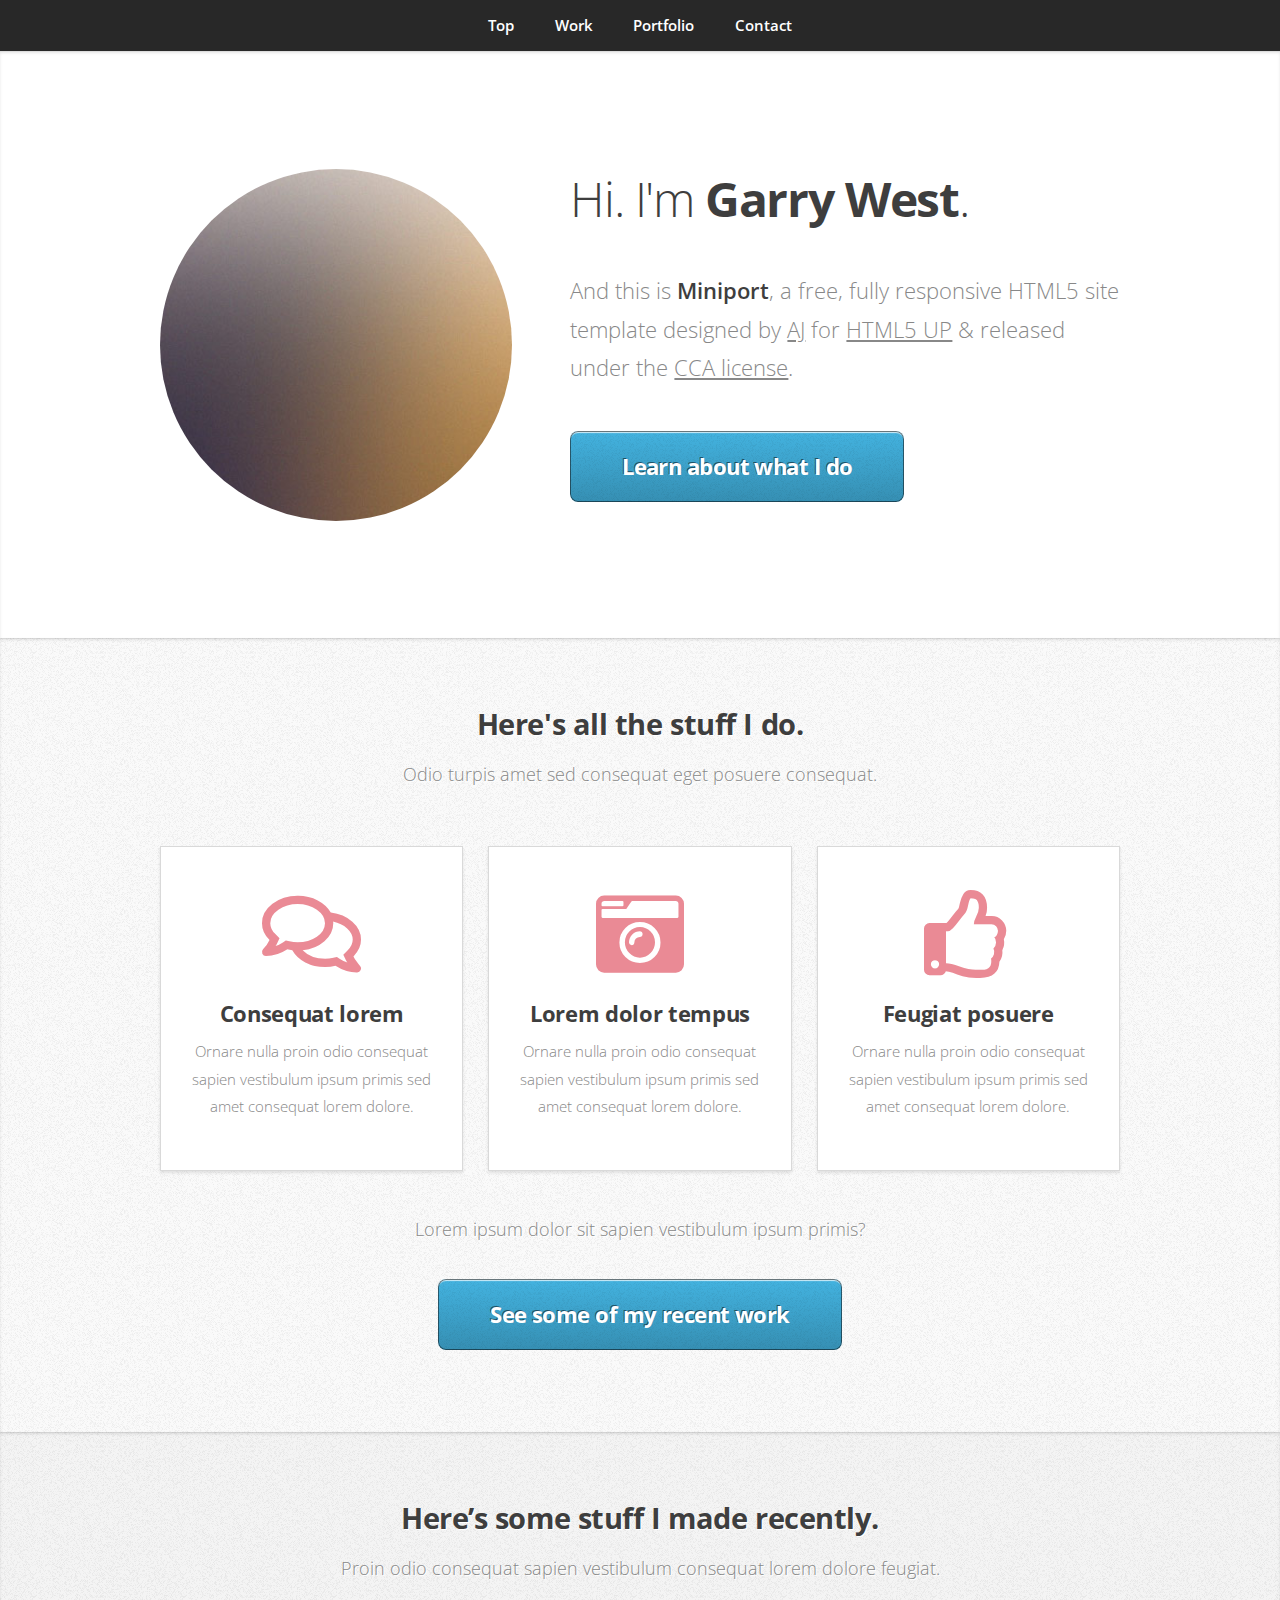
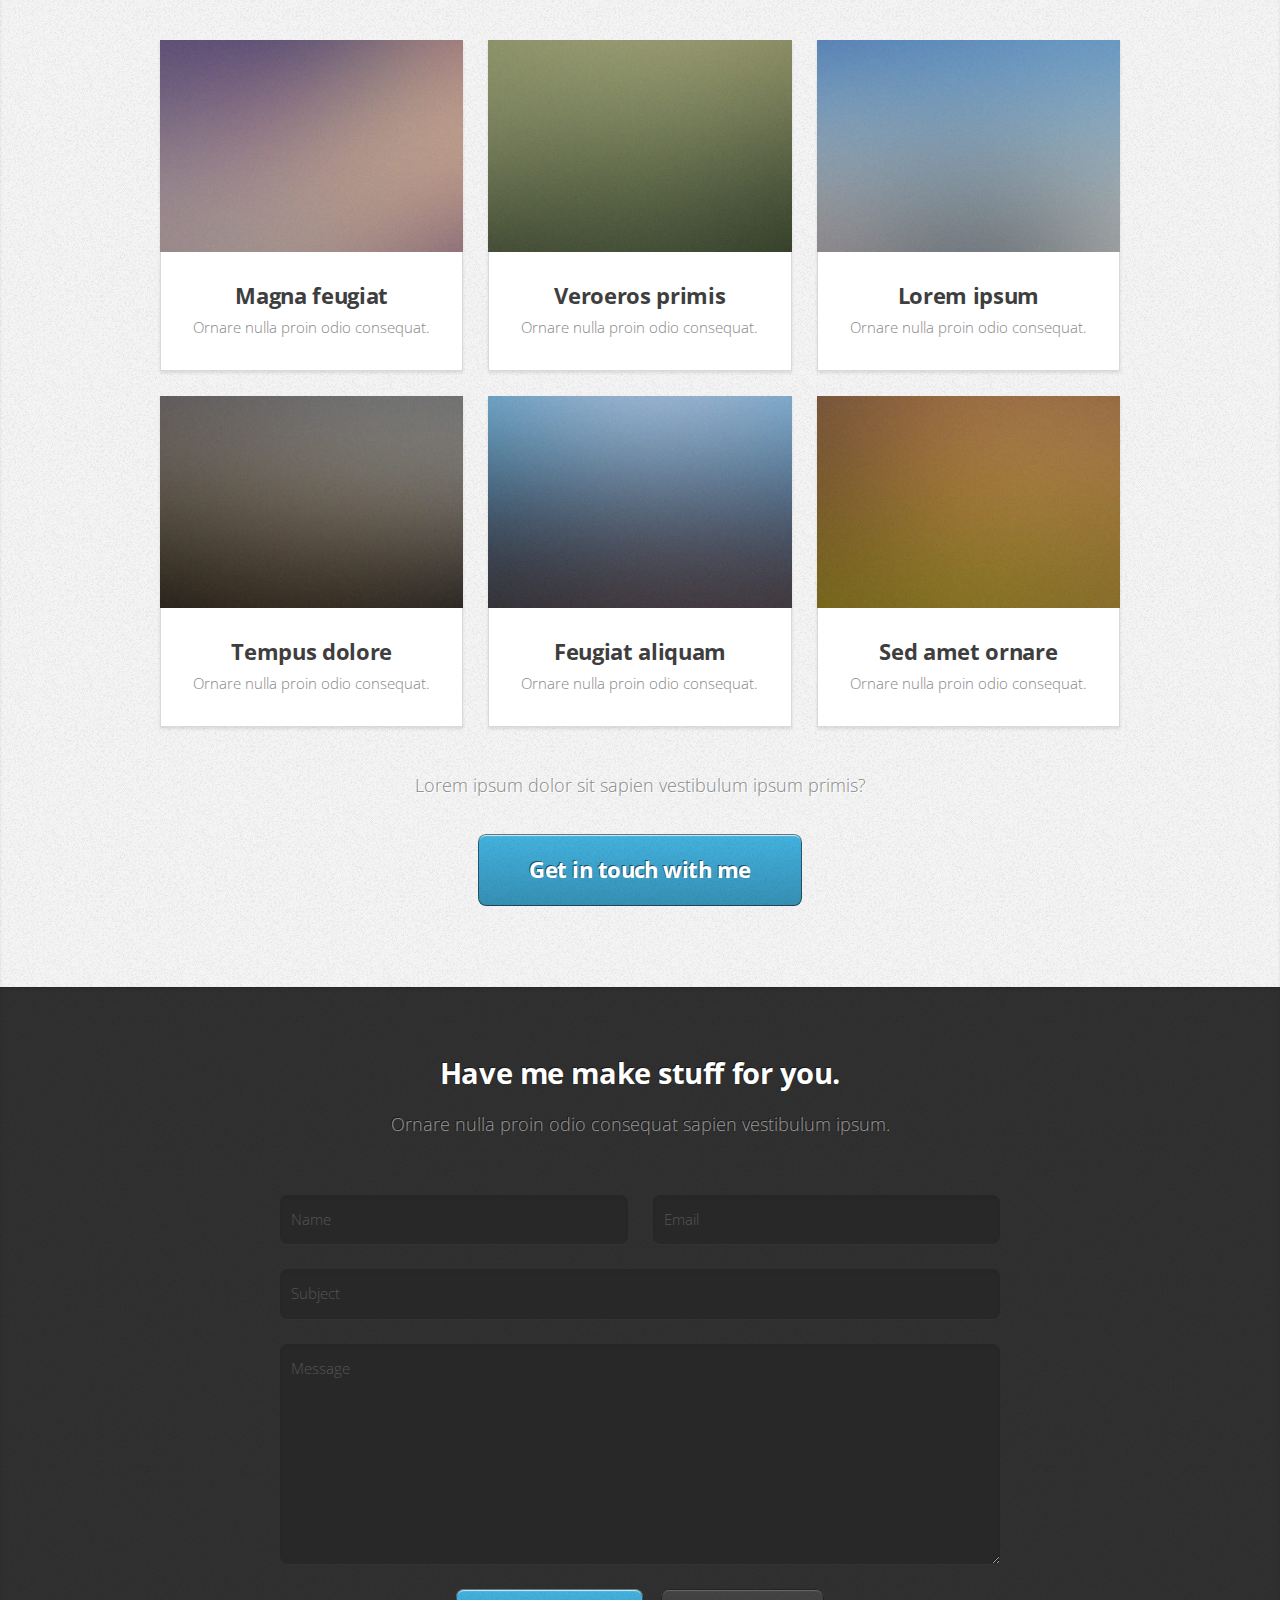
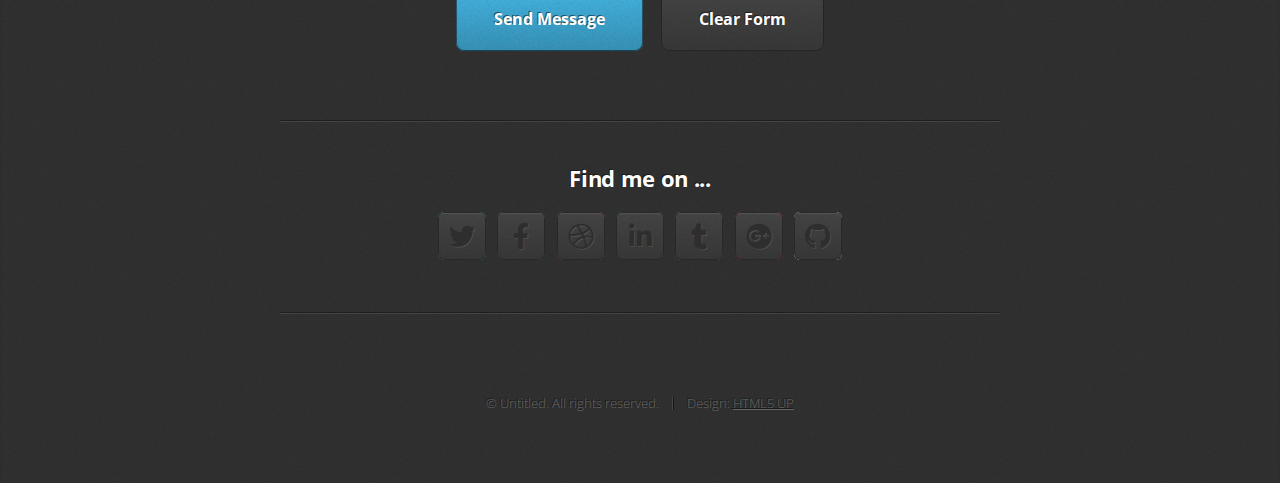
<file: index.html>
<!DOCTYPE HTML>
<!--
	Miniport by HTML5 UP
	html5up.net | @ajlkn
	Free for personal and commercial use under the CCA 3.0 license (html5up.net/license)
-->
<html>
	<head>
		<title>Garry West | Portfolio</title>
		<meta charset="utf-8" />
		<meta name="viewport" content="width=device-width, initial-scale=1, user-scalable=no" />
		<link rel="stylesheet" href="assets/css/main.css" />
	</head>
	<body class="is-preload">

		<!-- Nav -->
			<nav id="nav">
				<ul class="container">
					<li><a href="#top">Top</a></li>
					<li><a href="#work">Work</a></li>
					<li><a href="#portfolio">Portfolio</a></li>
					<li><a href="#contact">Contact</a></li>
				</ul>
			</nav>

		<!-- Home -->
			<article id="top" class="wrapper style1">
				<div class="container">
					<div class="row">
						<div class="col-4 col-5-large col-12-medium">
							<span class="image fit"><img src="images/pic00.jpg" alt="" /></span>
						</div>
						<div class="col-8 col-7-large col-12-medium">
							<header>
								<h1>Hi. I'm <strong>Garry West</strong>.</h1>
							</header>
							<p>And this is <strong>Miniport</strong>, a free, fully responsive HTML5 site template designed by <a href="http://twitter.com/ajlkn">AJ</a> for <a href="http://html5up.net">HTML5 UP</a> &amp; released under the <a href="http://html5up.net/license">CCA license</a>.</p>
							<a href="#work" class="button large scrolly">Learn about what I do</a>
						</div>
					</div>
				</div>
			</article>

		<!-- Work -->
			<article id="work" class="wrapper style2">
				<div class="container">
					<header>
						<h2>Here's all the stuff I do.</h2>
						<p>Odio turpis amet sed consequat eget posuere consequat.</p>
					</header>
					<div class="row aln-center">
						<div class="col-4 col-6-medium col-12-small">
							<section class="box style1">
								<span class="icon featured fa-comments"></span>
								<h3>Consequat lorem</h3>
								<p>Ornare nulla proin odio consequat sapien vestibulum ipsum primis sed amet consequat lorem dolore.</p>
							</section>
						</div>
						<div class="col-4 col-6-medium col-12-small">
							<section class="box style1">
								<span class="icon solid featured fa-camera-retro"></span>
								<h3>Lorem dolor tempus</h3>
								<p>Ornare nulla proin odio consequat sapien vestibulum ipsum primis sed amet consequat lorem dolore.</p>
							</section>
						</div>
						<div class="col-4 col-6-medium col-12-small">
							<section class="box style1">
								<span class="icon featured fa-thumbs-up"></span>
								<h3>Feugiat posuere</h3>
								<p>Ornare nulla proin odio consequat sapien vestibulum ipsum primis sed amet consequat lorem dolore.</p>
							</section>
						</div>
					</div>
					<footer>
						<p>Lorem ipsum dolor sit sapien vestibulum ipsum primis?</p>
						<a href="#portfolio" class="button large scrolly">See some of my recent work</a>
					</footer>
				</div>
			</article>

		<!-- Portfolio -->
			<article id="portfolio" class="wrapper style3">
				<div class="container">
					<header>
						<h2>Here’s some stuff I made recently.</h2>
						<p>Proin odio consequat  sapien vestibulum consequat lorem dolore feugiat.</p>
					</header>
					<div class="row">
						<div class="col-4 col-6-medium col-12-small">
							<article class="box style2">
								<a href="#" class="image featured"><img src="images/pic01.jpg" alt="" /></a>
								<h3><a href="#">Magna feugiat</a></h3>
								<p>Ornare nulla proin odio consequat.</p>
							</article>
						</div>
						<div class="col-4 col-6-medium col-12-small">
							<article class="box style2">
								<a href="#" class="image featured"><img src="images/pic02.jpg" alt="" /></a>
								<h3><a href="#">Veroeros primis</a></h3>
								<p>Ornare nulla proin odio consequat.</p>
							</article>
						</div>
						<div class="col-4 col-6-medium col-12-small">
							<article class="box style2">
								<a href="#" class="image featured"><img src="images/pic03.jpg" alt="" /></a>
								<h3><a href="#">Lorem ipsum</a></h3>
								<p>Ornare nulla proin odio consequat.</p>
							</article>
						</div>
						<div class="col-4 col-6-medium col-12-small">
							<article class="box style2">
								<a href="#" class="image featured"><img src="images/pic04.jpg" alt="" /></a>
								<h3><a href="#">Tempus dolore</a></h3>
								<p>Ornare nulla proin odio consequat.</p>
							</article>
						</div>
						<div class="col-4 col-6-medium col-12-small">
							<article class="box style2">
								<a href="#" class="image featured"><img src="images/pic05.jpg" alt="" /></a>
								<h3><a href="#">Feugiat aliquam</a></h3>
								<p>Ornare nulla proin odio consequat.</p>
							</article>
						</div>
						<div class="col-4 col-6-medium col-12-small">
							<article class="box style2">
								<a href="#" class="image featured"><img src="images/pic06.jpg" alt="" /></a>
								<h3><a href="#">Sed amet ornare</a></h3>
								<p>Ornare nulla proin odio consequat.</p>
							</article>
						</div>
					</div>
					<footer>
						<p>Lorem ipsum dolor sit sapien vestibulum ipsum primis?</p>
						<a href="#contact" class="button large scrolly">Get in touch with me</a>
					</footer>
				</div>
			</article>

		<!-- Contact -->
			<article id="contact" class="wrapper style4">
				<div class="container medium">
					<header>
						<h2>Have me make stuff for you.</h2>
						<p>Ornare nulla proin odio consequat sapien vestibulum ipsum.</p>
					</header>
					<div class="row">
						<div class="col-12">
							<form method="post" action="#">
								<div class="row">
									<div class="col-6 col-12-small">
										<input type="text" name="name" id="name" placeholder="Name" />
									</div>
									<div class="col-6 col-12-small">
										<input type="text" name="email" id="email" placeholder="Email" />
									</div>
									<div class="col-12">
										<input type="text" name="subject" id="subject" placeholder="Subject" />
									</div>
									<div class="col-12">
										<textarea name="message" id="message" placeholder="Message"></textarea>
									</div>
									<div class="col-12">
										<ul class="actions">
											<li><input type="submit" value="Send Message" /></li>
											<li><input type="reset" value="Clear Form" class="alt" /></li>
										</ul>
									</div>
								</div>
							</form>
						</div>
						<div class="col-12">
							<hr />
							<h3>Find me on ...</h3>
							<ul class="social">
								<li><a href="#" class="icon brands fa-twitter"><span class="label">Twitter</span></a></li>
								<li><a href="#" class="icon brands fa-facebook-f"><span class="label">Facebook</span></a></li>
								<li><a href="#" class="icon brands fa-dribbble"><span class="label">Dribbble</span></a></li>
								<li><a href="#" class="icon brands fa-linkedin-in"><span class="label">LinkedIn</span></a></li>
								<li><a href="#" class="icon brands fa-tumblr"><span class="label">Tumblr</span></a></li>
								<li><a href="#" class="icon brands fa-google-plus"><span class="label">Google+</span></a></li>
								<li><a href="#" class="icon brands fa-github"><span class="label">Github</span></a></li>
								<!--
								<li><a href="#" class="icon solid fa-rss"><span>RSS</span></a></li>
								<li><a href="#" class="icon brands fa-instagram"><span>Instagram</span></a></li>
								<li><a href="#" class="icon brands fa-foursquare"><span>Foursquare</span></a></li>
								<li><a href="#" class="icon brands fa-skype"><span>Skype</span></a></li>
								<li><a href="#" class="icon brands fa-soundcloud"><span>Soundcloud</span></a></li>
								<li><a href="#" class="icon brands fa-youtube"><span>YouTube</span></a></li>
								<li><a href="#" class="icon brands fa-blogger"><span>Blogger</span></a></li>
								<li><a href="#" class="icon brands fa-flickr"><span>Flickr</span></a></li>
								<li><a href="#" class="icon brands fa-vimeo"><span>Vimeo</span></a></li>
								-->
							</ul>
							<hr />
						</div>
					</div>
					<footer>
						<ul id="copyright">
							<li>&copy; Untitled. All rights reserved.</li><li>Design: <a href="http://html5up.net">HTML5 UP</a></li>
						</ul>
					</footer>
				</div>
			</article>

		<!-- Scripts -->
			<script src="assets/js/jquery.min.js"></script>
			<script src="assets/js/jquery.scrolly.min.js"></script>
			<script src="assets/js/browser.min.js"></script>
			<script src="assets/js/breakpoints.min.js"></script>
			<script src="assets/js/util.js"></script>
			<script src="assets/js/main.js"></script>

	</body>
</html>
</file>
<file: assets/css/main.css>
@import url("https://fonts.googleapis.com/css?family=Open+Sans:300,300italic,600,600italic,700");
@import url("fontawesome-all.min.css");

/*
	Miniport by HTML5 UP
	html5up.net | @ajlkn
	Free for personal and commercial use under the CCA 3.0 license (html5up.net/license)
*/

html, body, div, span, applet, object,
iframe, h1, h2, h3, h4, h5, h6, p, blockquote,
pre, a, abbr, acronym, address, big, cite,
code, del, dfn, em, img, ins, kbd, q, s, samp,
small, strike, strong, sub, sup, tt, var, b,
u, i, center, dl, dt, dd, ol, ul, li, fieldset,
form, label, legend, table, caption, tbody,
tfoot, thead, tr, th, td, article, aside,
canvas, details, embed, figure, figcaption,
footer, header, hgroup, menu, nav, output, ruby,
section, summary, time, mark, audio, video {
	margin: 0;
	padding: 0;
	border: 0;
	font-size: 100%;
	font: inherit;
	vertical-align: baseline;}

article, aside, details, figcaption, figure,
footer, header, hgroup, menu, nav, section {
	display: block;}

body {
	line-height: 1;
}

ol, ul {
	list-style: none;
}

blockquote, q {
	quotes: none;
}

	blockquote:before, blockquote:after, q:before, q:after {
		content: '';
		content: none;
	}

table {
	border-collapse: collapse;
	border-spacing: 0;
}

body {
	-webkit-text-size-adjust: none;
}

mark {
	background-color: transparent;
	color: inherit;
}

input::-moz-focus-inner {
	border: 0;
	padding: 0;
}

input, select, textarea {
	-moz-appearance: none;
	-webkit-appearance: none;
	-ms-appearance: none;
	appearance: none;
}

/* Basic */

	html {
		box-sizing: border-box;
	}

	*, *:before, *:after {
		box-sizing: inherit;
	}

	body {
		padding-top: 3.5em;
	}

		body.is-preload *, body.is-preload *:before, body.is-preload *:after {
			-moz-animation: none !important;
			-webkit-animation: none !important;
			-ms-animation: none !important;
			animation: none !important;
			-moz-transition: none !important;
			-webkit-transition: none !important;
			-ms-transition: none !important;
			transition: none !important;
		}

	body, input, textarea, select {
		font-family: 'Open Sans', sans-serif;
		line-height: 1.85em;
		color: #888;
		font-weight: 300;
		font-size: 13pt;
	}

	a {
		-moz-transition: color .2s ease-in-out;
		-webkit-transition: color .2s ease-in-out;
		-ms-transition: color .2s ease-in-out;
		transition: color .2s ease-in-out;
		color: #43B3E0;
		text-decoration: underline;
	}

		a:hover {
			color: #43bff0 !important;
		}

		a img {
			border: 0;
		}

	b, strong {
		font-weight: 600;
		color: #3e3e3e;
	}

	i, em {
		font-style: italic;
	}

	sub {
		position: relative;
		top: 0.5em;
		font-size: 0.8em;
	}

	sup {
		position: relative;
		top: -0.5em;
		font-size: 0.8em;
	}

	blockquote {
		border-left: solid 0.75em #eee;
		padding: 1em 0 1em 1.5em;
		font-style: italic;
	}

	h1, h2, h3, h4, h5, h6 {
		color: #3e3e3e;
		margin: 0 0 0.75em 0;
	}

	h1 a, h2 a, h3 a, h4 a, h5 a, h6 a {
		text-decoration: none;
		color: inherit;
	}

	h2, h3, h4, h5, h6 {
		font-weight: 700;
	}

	h1 {
		font-size: 3.25em;
		letter-spacing: -0.025em;
		font-weight: 300;
	}

		h1 strong {
			font-weight: 700;
		}

	h2 {
		font-size: 2em;
		letter-spacing: -0.015em;
	}

	h3 {
		font-size: 1.5em;
		letter-spacing: -0.015em;
	}

	em, i {
		font-style: italic;
	}

	br.clear {
		clear: both;
	}

	hr {
		border: 0;
		border-top: solid 1px #444;
		border-top-color: rgba(0, 0, 0, 0.35);
		box-shadow: 0px 1px 0px 0px rgba(255, 255, 255, 0.1);
		height: 1px;
		margin: 3em 0;
	}

	p, ul, ol, dl, table {
		margin-bottom: 2em;
	}

	header {
		margin: 0 0 3em 0;
	}

		header > p {
			font-size: 1.25em;
			margin: 0;
		}

	footer {
		margin: 3em 0 0 0;
	}

		footer > p {
			font-size: 1.25em;
		}

/* Container */

	.container {
		margin: 0 auto;
		max-width: calc(100% - 50px);
		width: 1200px;
	}

		.container.medium {
			width: 900px;
		}

		@media screen and (max-width: 1680px) {

			.container {
				width: 1200px;
			}

				.container.medium {
					width: 900px;
				}

		}

		@media screen and (max-width: 1280px) {

			.container {
				width: 960px;
			}

				.container.medium {
					width: 720px;
				}

		}

		@media screen and (max-width: 980px) {

			.container {
				width: 100%;
			}

				.container.medium {
					width: 75%;
				}

		}

		@media screen and (max-width: 736px) {

			.container {
				width: 100%;
				max-width: calc(100% - 30px);
			}

				.container.medium {
					width: 100%;
				}

		}

/* Row */

	.row {
		display: flex;
		flex-wrap: wrap;
		box-sizing: border-box;
		align-items: stretch;
	}

		.row > * {
			box-sizing: border-box;
		}

		.row.gtr-uniform > * > :last-child {
			margin-bottom: 0;
		}

		.row.aln-left {
			justify-content: flex-start;
		}

		.row.aln-center {
			justify-content: center;
		}

		.row.aln-right {
			justify-content: flex-end;
		}

		.row.aln-top {
			align-items: flex-start;
		}

		.row.aln-middle {
			align-items: center;
		}

		.row.aln-bottom {
			align-items: flex-end;
		}

		.row > .imp {
			order: -1;
		}

		.row > .col-1 {
			width: 8.33333%;
		}

		.row > .off-1 {
			margin-left: 8.33333%;
		}

		.row > .col-2 {
			width: 16.66667%;
		}

		.row > .off-2 {
			margin-left: 16.66667%;
		}

		.row > .col-3 {
			width: 25%;
		}

		.row > .off-3 {
			margin-left: 25%;
		}

		.row > .col-4 {
			width: 33.33333%;
		}

		.row > .off-4 {
			margin-left: 33.33333%;
		}

		.row > .col-5 {
			width: 41.66667%;
		}

		.row > .off-5 {
			margin-left: 41.66667%;
		}

		.row > .col-6 {
			width: 50%;
		}

		.row > .off-6 {
			margin-left: 50%;
		}

		.row > .col-7 {
			width: 58.33333%;
		}

		.row > .off-7 {
			margin-left: 58.33333%;
		}

		.row > .col-8 {
			width: 66.66667%;
		}

		.row > .off-8 {
			margin-left: 66.66667%;
		}

		.row > .col-9 {
			width: 75%;
		}

		.row > .off-9 {
			margin-left: 75%;
		}

		.row > .col-10 {
			width: 83.33333%;
		}

		.row > .off-10 {
			margin-left: 83.33333%;
		}

		.row > .col-11 {
			width: 91.66667%;
		}

		.row > .off-11 {
			margin-left: 91.66667%;
		}

		.row > .col-12 {
			width: 100%;
		}

		.row > .off-12 {
			margin-left: 100%;
		}

		.row.gtr-0 {
			margin-top: 0px;
			margin-left: 0px;
		}

			.row.gtr-0 > * {
				padding: 0px 0 0 0px;
			}

			.row.gtr-0.gtr-uniform {
				margin-top: 0px;
			}

				.row.gtr-0.gtr-uniform > * {
					padding-top: 0px;
				}

		.row.gtr-25 {
			margin-top: -6.25px;
			margin-left: -6.25px;
		}

			.row.gtr-25 > * {
				padding: 6.25px 0 0 6.25px;
			}

			.row.gtr-25.gtr-uniform {
				margin-top: -6.25px;
			}

				.row.gtr-25.gtr-uniform > * {
					padding-top: 6.25px;
				}

		.row.gtr-50 {
			margin-top: -12.5px;
			margin-left: -12.5px;
		}

			.row.gtr-50 > * {
				padding: 12.5px 0 0 12.5px;
			}

			.row.gtr-50.gtr-uniform {
				margin-top: -12.5px;
			}

				.row.gtr-50.gtr-uniform > * {
					padding-top: 12.5px;
				}

		.row {
			margin-top: -25px;
			margin-left: -25px;
		}

			.row > * {
				padding: 25px 0 0 25px;
			}

			.row.gtr-uniform {
				margin-top: -25px;
			}

				.row.gtr-uniform > * {
					padding-top: 25px;
				}

		.row.gtr-150 {
			margin-top: -37.5px;
			margin-left: -37.5px;
		}

			.row.gtr-150 > * {
				padding: 37.5px 0 0 37.5px;
			}

			.row.gtr-150.gtr-uniform {
				margin-top: -37.5px;
			}

				.row.gtr-150.gtr-uniform > * {
					padding-top: 37.5px;
				}

		.row.gtr-200 {
			margin-top: -50px;
			margin-left: -50px;
		}

			.row.gtr-200 > * {
				padding: 50px 0 0 50px;
			}

			.row.gtr-200.gtr-uniform {
				margin-top: -50px;
			}

				.row.gtr-200.gtr-uniform > * {
					padding-top: 50px;
				}

		@media screen and (max-width: 1680px) {

			.row {
				display: flex;
				flex-wrap: wrap;
				box-sizing: border-box;
				align-items: stretch;
			}

				.row > * {
					box-sizing: border-box;
				}

				.row.gtr-uniform > * > :last-child {
					margin-bottom: 0;
				}

				.row.aln-left {
					justify-content: flex-start;
				}

				.row.aln-center {
					justify-content: center;
				}

				.row.aln-right {
					justify-content: flex-end;
				}

				.row.aln-top {
					align-items: flex-start;
				}

				.row.aln-middle {
					align-items: center;
				}

				.row.aln-bottom {
					align-items: flex-end;
				}

				.row > .imp-xlarge {
					order: -1;
				}

				.row > .col-1-xlarge {
					width: 8.33333%;
				}

				.row > .off-1-xlarge {
					margin-left: 8.33333%;
				}

				.row > .col-2-xlarge {
					width: 16.66667%;
				}

				.row > .off-2-xlarge {
					margin-left: 16.66667%;
				}

				.row > .col-3-xlarge {
					width: 25%;
				}

				.row > .off-3-xlarge {
					margin-left: 25%;
				}

				.row > .col-4-xlarge {
					width: 33.33333%;
				}

				.row > .off-4-xlarge {
					margin-left: 33.33333%;
				}

				.row > .col-5-xlarge {
					width: 41.66667%;
				}

				.row > .off-5-xlarge {
					margin-left: 41.66667%;
				}

				.row > .col-6-xlarge {
					width: 50%;
				}

				.row > .off-6-xlarge {
					margin-left: 50%;
				}

				.row > .col-7-xlarge {
					width: 58.33333%;
				}

				.row > .off-7-xlarge {
					margin-left: 58.33333%;
				}

				.row > .col-8-xlarge {
					width: 66.66667%;
				}

				.row > .off-8-xlarge {
					margin-left: 66.66667%;
				}

				.row > .col-9-xlarge {
					width: 75%;
				}

				.row > .off-9-xlarge {
					margin-left: 75%;
				}

				.row > .col-10-xlarge {
					width: 83.33333%;
				}

				.row > .off-10-xlarge {
					margin-left: 83.33333%;
				}

				.row > .col-11-xlarge {
					width: 91.66667%;
				}

				.row > .off-11-xlarge {
					margin-left: 91.66667%;
				}

				.row > .col-12-xlarge {
					width: 100%;
				}

				.row > .off-12-xlarge {
					margin-left: 100%;
				}

				.row.gtr-0 {
					margin-top: 0px;
					margin-left: 0px;
				}

					.row.gtr-0 > * {
						padding: 0px 0 0 0px;
					}

					.row.gtr-0.gtr-uniform {
						margin-top: 0px;
					}

						.row.gtr-0.gtr-uniform > * {
							padding-top: 0px;
						}

				.row.gtr-25 {
					margin-top: -6.25px;
					margin-left: -6.25px;
				}

					.row.gtr-25 > * {
						padding: 6.25px 0 0 6.25px;
					}

					.row.gtr-25.gtr-uniform {
						margin-top: -6.25px;
					}

						.row.gtr-25.gtr-uniform > * {
							padding-top: 6.25px;
						}

				.row.gtr-50 {
					margin-top: -12.5px;
					margin-left: -12.5px;
				}

					.row.gtr-50 > * {
						padding: 12.5px 0 0 12.5px;
					}

					.row.gtr-50.gtr-uniform {
						margin-top: -12.5px;
					}

						.row.gtr-50.gtr-uniform > * {
							padding-top: 12.5px;
						}

				.row {
					margin-top: -25px;
					margin-left: -25px;
				}

					.row > * {
						padding: 25px 0 0 25px;
					}

					.row.gtr-uniform {
						margin-top: -25px;
					}

						.row.gtr-uniform > * {
							padding-top: 25px;
						}

				.row.gtr-150 {
					margin-top: -37.5px;
					margin-left: -37.5px;
				}

					.row.gtr-150 > * {
						padding: 37.5px 0 0 37.5px;
					}

					.row.gtr-150.gtr-uniform {
						margin-top: -37.5px;
					}

						.row.gtr-150.gtr-uniform > * {
							padding-top: 37.5px;
						}

				.row.gtr-200 {
					margin-top: -50px;
					margin-left: -50px;
				}

					.row.gtr-200 > * {
						padding: 50px 0 0 50px;
					}

					.row.gtr-200.gtr-uniform {
						margin-top: -50px;
					}

						.row.gtr-200.gtr-uniform > * {
							padding-top: 50px;
						}

		}

		@media screen and (max-width: 1280px) {

			.row {
				display: flex;
				flex-wrap: wrap;
				box-sizing: border-box;
				align-items: stretch;
			}

				.row > * {
					box-sizing: border-box;
				}

				.row.gtr-uniform > * > :last-child {
					margin-bottom: 0;
				}

				.row.aln-left {
					justify-content: flex-start;
				}

				.row.aln-center {
					justify-content: center;
				}

				.row.aln-right {
					justify-content: flex-end;
				}

				.row.aln-top {
					align-items: flex-start;
				}

				.row.aln-middle {
					align-items: center;
				}

				.row.aln-bottom {
					align-items: flex-end;
				}

				.row > .imp-large {
					order: -1;
				}

				.row > .col-1-large {
					width: 8.33333%;
				}

				.row > .off-1-large {
					margin-left: 8.33333%;
				}

				.row > .col-2-large {
					width: 16.66667%;
				}

				.row > .off-2-large {
					margin-left: 16.66667%;
				}

				.row > .col-3-large {
					width: 25%;
				}

				.row > .off-3-large {
					margin-left: 25%;
				}

				.row > .col-4-large {
					width: 33.33333%;
				}

				.row > .off-4-large {
					margin-left: 33.33333%;
				}

				.row > .col-5-large {
					width: 41.66667%;
				}

				.row > .off-5-large {
					margin-left: 41.66667%;
				}

				.row > .col-6-large {
					width: 50%;
				}

				.row > .off-6-large {
					margin-left: 50%;
				}

				.row > .col-7-large {
					width: 58.33333%;
				}

				.row > .off-7-large {
					margin-left: 58.33333%;
				}

				.row > .col-8-large {
					width: 66.66667%;
				}

				.row > .off-8-large {
					margin-left: 66.66667%;
				}

				.row > .col-9-large {
					width: 75%;
				}

				.row > .off-9-large {
					margin-left: 75%;
				}

				.row > .col-10-large {
					width: 83.33333%;
				}

				.row > .off-10-large {
					margin-left: 83.33333%;
				}

				.row > .col-11-large {
					width: 91.66667%;
				}

				.row > .off-11-large {
					margin-left: 91.66667%;
				}

				.row > .col-12-large {
					width: 100%;
				}

				.row > .off-12-large {
					margin-left: 100%;
				}

				.row.gtr-0 {
					margin-top: 0px;
					margin-left: 0px;
				}

					.row.gtr-0 > * {
						padding: 0px 0 0 0px;
					}

					.row.gtr-0.gtr-uniform {
						margin-top: 0px;
					}

						.row.gtr-0.gtr-uniform > * {
							padding-top: 0px;
						}

				.row.gtr-25 {
					margin-top: -6.25px;
					margin-left: -6.25px;
				}

					.row.gtr-25 > * {
						padding: 6.25px 0 0 6.25px;
					}

					.row.gtr-25.gtr-uniform {
						margin-top: -6.25px;
					}

						.row.gtr-25.gtr-uniform > * {
							padding-top: 6.25px;
						}

				.row.gtr-50 {
					margin-top: -12.5px;
					margin-left: -12.5px;
				}

					.row.gtr-50 > * {
						padding: 12.5px 0 0 12.5px;
					}

					.row.gtr-50.gtr-uniform {
						margin-top: -12.5px;
					}

						.row.gtr-50.gtr-uniform > * {
							padding-top: 12.5px;
						}

				.row {
					margin-top: -25px;
					margin-left: -25px;
				}

					.row > * {
						padding: 25px 0 0 25px;
					}

					.row.gtr-uniform {
						margin-top: -25px;
					}

						.row.gtr-uniform > * {
							padding-top: 25px;
						}

				.row.gtr-150 {
					margin-top: -37.5px;
					margin-left: -37.5px;
				}

					.row.gtr-150 > * {
						padding: 37.5px 0 0 37.5px;
					}

					.row.gtr-150.gtr-uniform {
						margin-top: -37.5px;
					}

						.row.gtr-150.gtr-uniform > * {
							padding-top: 37.5px;
						}

				.row.gtr-200 {
					margin-top: -50px;
					margin-left: -50px;
				}

					.row.gtr-200 > * {
						padding: 50px 0 0 50px;
					}

					.row.gtr-200.gtr-uniform {
						margin-top: -50px;
					}

						.row.gtr-200.gtr-uniform > * {
							padding-top: 50px;
						}

		}

		@media screen and (max-width: 980px) {

			.row {
				display: flex;
				flex-wrap: wrap;
				box-sizing: border-box;
				align-items: stretch;
			}

				.row > * {
					box-sizing: border-box;
				}

				.row.gtr-uniform > * > :last-child {
					margin-bottom: 0;
				}

				.row.aln-left {
					justify-content: flex-start;
				}

				.row.aln-center {
					justify-content: center;
				}

				.row.aln-right {
					justify-content: flex-end;
				}

				.row.aln-top {
					align-items: flex-start;
				}

				.row.aln-middle {
					align-items: center;
				}

				.row.aln-bottom {
					align-items: flex-end;
				}

				.row > .imp-medium {
					order: -1;
				}

				.row > .col-1-medium {
					width: 8.33333%;
				}

				.row > .off-1-medium {
					margin-left: 8.33333%;
				}

				.row > .col-2-medium {
					width: 16.66667%;
				}

				.row > .off-2-medium {
					margin-left: 16.66667%;
				}

				.row > .col-3-medium {
					width: 25%;
				}

				.row > .off-3-medium {
					margin-left: 25%;
				}

				.row > .col-4-medium {
					width: 33.33333%;
				}

				.row > .off-4-medium {
					margin-left: 33.33333%;
				}

				.row > .col-5-medium {
					width: 41.66667%;
				}

				.row > .off-5-medium {
					margin-left: 41.66667%;
				}

				.row > .col-6-medium {
					width: 50%;
				}

				.row > .off-6-medium {
					margin-left: 50%;
				}

				.row > .col-7-medium {
					width: 58.33333%;
				}

				.row > .off-7-medium {
					margin-left: 58.33333%;
				}

				.row > .col-8-medium {
					width: 66.66667%;
				}

				.row > .off-8-medium {
					margin-left: 66.66667%;
				}

				.row > .col-9-medium {
					width: 75%;
				}

				.row > .off-9-medium {
					margin-left: 75%;
				}

				.row > .col-10-medium {
					width: 83.33333%;
				}

				.row > .off-10-medium {
					margin-left: 83.33333%;
				}

				.row > .col-11-medium {
					width: 91.66667%;
				}

				.row > .off-11-medium {
					margin-left: 91.66667%;
				}

				.row > .col-12-medium {
					width: 100%;
				}

				.row > .off-12-medium {
					margin-left: 100%;
				}

				.row.gtr-0 {
					margin-top: 0px;
					margin-left: 0px;
				}

					.row.gtr-0 > * {
						padding: 0px 0 0 0px;
					}

					.row.gtr-0.gtr-uniform {
						margin-top: 0px;
					}

						.row.gtr-0.gtr-uniform > * {
							padding-top: 0px;
						}

				.row.gtr-25 {
					margin-top: -6.25px;
					margin-left: -6.25px;
				}

					.row.gtr-25 > * {
						padding: 6.25px 0 0 6.25px;
					}

					.row.gtr-25.gtr-uniform {
						margin-top: -6.25px;
					}

						.row.gtr-25.gtr-uniform > * {
							padding-top: 6.25px;
						}

				.row.gtr-50 {
					margin-top: -12.5px;
					margin-left: -12.5px;
				}

					.row.gtr-50 > * {
						padding: 12.5px 0 0 12.5px;
					}

					.row.gtr-50.gtr-uniform {
						margin-top: -12.5px;
					}

						.row.gtr-50.gtr-uniform > * {
							padding-top: 12.5px;
						}

				.row {
					margin-top: -25px;
					margin-left: -25px;
				}

					.row > * {
						padding: 25px 0 0 25px;
					}

					.row.gtr-uniform {
						margin-top: -25px;
					}

						.row.gtr-uniform > * {
							padding-top: 25px;
						}

				.row.gtr-150 {
					margin-top: -37.5px;
					margin-left: -37.5px;
				}

					.row.gtr-150 > * {
						padding: 37.5px 0 0 37.5px;
					}

					.row.gtr-150.gtr-uniform {
						margin-top: -37.5px;
					}

						.row.gtr-150.gtr-uniform > * {
							padding-top: 37.5px;
						}

				.row.gtr-200 {
					margin-top: -50px;
					margin-left: -50px;
				}

					.row.gtr-200 > * {
						padding: 50px 0 0 50px;
					}

					.row.gtr-200.gtr-uniform {
						margin-top: -50px;
					}

						.row.gtr-200.gtr-uniform > * {
							padding-top: 50px;
						}

		}

		@media screen and (max-width: 736px) {

			.row {
				display: flex;
				flex-wrap: wrap;
				box-sizing: border-box;
				align-items: stretch;
			}

				.row > * {
					box-sizing: border-box;
				}

				.row.gtr-uniform > * > :last-child {
					margin-bottom: 0;
				}

				.row.aln-left {
					justify-content: flex-start;
				}

				.row.aln-center {
					justify-content: center;
				}

				.row.aln-right {
					justify-content: flex-end;
				}

				.row.aln-top {
					align-items: flex-start;
				}

				.row.aln-middle {
					align-items: center;
				}

				.row.aln-bottom {
					align-items: flex-end;
				}

				.row > .imp-small {
					order: -1;
				}

				.row > .col-1-small {
					width: 8.33333%;
				}

				.row > .off-1-small {
					margin-left: 8.33333%;
				}

				.row > .col-2-small {
					width: 16.66667%;
				}

				.row > .off-2-small {
					margin-left: 16.66667%;
				}

				.row > .col-3-small {
					width: 25%;
				}

				.row > .off-3-small {
					margin-left: 25%;
				}

				.row > .col-4-small {
					width: 33.33333%;
				}

				.row > .off-4-small {
					margin-left: 33.33333%;
				}

				.row > .col-5-small {
					width: 41.66667%;
				}

				.row > .off-5-small {
					margin-left: 41.66667%;
				}

				.row > .col-6-small {
					width: 50%;
				}

				.row > .off-6-small {
					margin-left: 50%;
				}

				.row > .col-7-small {
					width: 58.33333%;
				}

				.row > .off-7-small {
					margin-left: 58.33333%;
				}

				.row > .col-8-small {
					width: 66.66667%;
				}

				.row > .off-8-small {
					margin-left: 66.66667%;
				}

				.row > .col-9-small {
					width: 75%;
				}

				.row > .off-9-small {
					margin-left: 75%;
				}

				.row > .col-10-small {
					width: 83.33333%;
				}

				.row > .off-10-small {
					margin-left: 83.33333%;
				}

				.row > .col-11-small {
					width: 91.66667%;
				}

				.row > .off-11-small {
					margin-left: 91.66667%;
				}

				.row > .col-12-small {
					width: 100%;
				}

				.row > .off-12-small {
					margin-left: 100%;
				}

				.row.gtr-0 {
					margin-top: 0px;
					margin-left: 0px;
				}

					.row.gtr-0 > * {
						padding: 0px 0 0 0px;
					}

					.row.gtr-0.gtr-uniform {
						margin-top: 0px;
					}

						.row.gtr-0.gtr-uniform > * {
							padding-top: 0px;
						}

				.row.gtr-25 {
					margin-top: -3.75px;
					margin-left: -3.75px;
				}

					.row.gtr-25 > * {
						padding: 3.75px 0 0 3.75px;
					}

					.row.gtr-25.gtr-uniform {
						margin-top: -3.75px;
					}

						.row.gtr-25.gtr-uniform > * {
							padding-top: 3.75px;
						}

				.row.gtr-50 {
					margin-top: -7.5px;
					margin-left: -7.5px;
				}

					.row.gtr-50 > * {
						padding: 7.5px 0 0 7.5px;
					}

					.row.gtr-50.gtr-uniform {
						margin-top: -7.5px;
					}

						.row.gtr-50.gtr-uniform > * {
							padding-top: 7.5px;
						}

				.row {
					margin-top: -15px;
					margin-left: -15px;
				}

					.row > * {
						padding: 15px 0 0 15px;
					}

					.row.gtr-uniform {
						margin-top: -15px;
					}

						.row.gtr-uniform > * {
							padding-top: 15px;
						}

				.row.gtr-150 {
					margin-top: -22.5px;
					margin-left: -22.5px;
				}

					.row.gtr-150 > * {
						padding: 22.5px 0 0 22.5px;
					}

					.row.gtr-150.gtr-uniform {
						margin-top: -22.5px;
					}

						.row.gtr-150.gtr-uniform > * {
							padding-top: 22.5px;
						}

				.row.gtr-200 {
					margin-top: -30px;
					margin-left: -30px;
				}

					.row.gtr-200 > * {
						padding: 30px 0 0 30px;
					}

					.row.gtr-200.gtr-uniform {
						margin-top: -30px;
					}

						.row.gtr-200.gtr-uniform > * {
							padding-top: 30px;
						}

		}

/* Form */

	form label {
		color: #3e3e3e;
		font-weight: 700;
		display: block;
		margin: 0 0 0.5em 0;
	}

	form input[type=text],
	form input[type=email],
	form input[type=password],
	form select,
	form textarea {
		-moz-transition: background .2s ease-in-out, box-shadow .2s ease-in-out;
		-webkit-transition: background .2s ease-in-out, box-shadow .2s ease-in-out;
		-ms-transition: background .2s ease-in-out, box-shadow .2s ease-in-out;
		transition: background .2s ease-in-out, box-shadow .2s ease-in-out;
		-webkit-appearance: none;
		display: block;
		border: 0;
		padding: 0.75em;
		font-size: 1em;
		border-radius: 8px;
		border: solid 1px #ddd;
		background: #fff;
		color: #bbb;
		box-shadow: inset 0px 2px 3px 1px rgba(0, 0, 0, 0.05), 0px 1px 0px 0px rgba(255, 255, 255, 0.025);
		width: 100%;
	}

		form input[type=text]:focus,
		form input[type=email]:focus,
		form input[type=password]:focus,
		form select:focus,
		form textarea:focus {
			background: #fafafa;
			box-shadow: inset 0px 2px 5px 0px rgba(0, 0, 0, 0.05), 0px 1px 0px 0px rgba(255, 255, 255, 0.025), inset 0px 0px 2px 1px #43bff0;
		}

	form textarea {
		height: 15em;
	}

	form .actions:last-child {
		margin-bottom: 0;
	}

	form ::-webkit-input-placeholder {
		color: #555 !important;
	}

	form :-moz-placeholder {
		color: #555 !important;
	}

	form ::-moz-placeholder {
		color: #555 !important;
	}

	form :-ms-input-placeholder {
		color: #555 !important;
	}

	form ::-moz-focus-inner {
		border: 0;
	}

/* Tables */

	table {
		width: 100%;
	}

		table.default {
			width: 100%;
		}

			table.default tr {
				border-top: solid 1px #eee;
			}

				table.default tr:first-child {
					border-top: 0;
				}

			table.default td {
				padding: 0.5em 1em 0.5em 1em;
			}

			table.default th {
				text-align: left;
				padding: 0.5em 1em 0.5em 1em;
				font-weight: 600;
				margin: 0 0 1em 0;
			}

			table.default thead {
				background: #4f4f4f;
				color: #fff;
			}

/* Section/Article */

	section, article {
		margin-bottom: 3em;
	}

	section > :last-child,
	article > :last-child,
	section:last-child,
	article:last-child {
		margin-bottom: 0;
	}

/* Image */

	.image {
		display: inline-block;
		position: relative;
	}

		.image img {
			display: block;
			width: 100%;
		}

		.image.fit {
			display: block;
			width: 100%;
		}

		.image.featured {
			display: block;
			width: 100%;
			margin: 0 0 2em 0;
		}

		.image.left {
			float: left;
			margin: 0 2em 2em 0;
		}

		.image.centered {
			display: block;
			margin: 0 0 2em 0;
		}

			.image.centered img {
				margin: 0 auto;
				width: auto;
			}

/* Button */

	input[type="button"],
	input[type="submit"],
	input[type="reset"],
	button,
	.button {
		background-image: url("images/bg.png"), -moz-linear-gradient(top, rgba(0, 0, 0, 0), rgba(0, 0, 0, 0.2));
		background-image: url("images/bg.png"), -webkit-linear-gradient(top, rgba(0, 0, 0, 0), rgba(0, 0, 0, 0.2));
		background-image: url("images/bg.png"), -ms-linear-gradient(top, rgba(0, 0, 0, 0), rgba(0, 0, 0, 0.2));
		background-image: url("images/bg.png"), linear-gradient(top, rgba(0, 0, 0, 0), rgba(0, 0, 0, 0.2));
		-moz-transition: background-color .2s ease-in-out;
		-webkit-transition: background-color .2s ease-in-out;
		-ms-transition: background-color .2s ease-in-out;
		transition: background-color .2s ease-in-out;
		-webkit-appearance: none;
		position: relative;
		display: inline-block;
		color: #fff !important;
		text-decoration: none;
		font-weight: 700;
		border: 0;
		outline: 0;
		cursor: pointer;
		border-radius: 8px;
		text-shadow: -1px -1px 0.5px rgba(0, 0, 0, 0.5);
		overflow: hidden;
		box-shadow: inset 0px 0px 0px 1px rgba(0, 0, 0, 0.5), inset 0px 2px 1px 0px rgba(255, 255, 255, 0.75);
		background-color: #43B3E0;
		padding: 1em 2.35em 1em 2.35em;
		font-size: 1.1em;
		max-width: 24em;
	}

		input[type="button"]:hover,
		input[type="submit"]:hover,
		input[type="reset"]:hover,
		button:hover,
		.button:hover {
			background-color: #43bff0;
			color: #fff !important;
		}

		input[type="button"]:active,
		input[type="submit"]:active,
		input[type="reset"]:active,
		button:active,
		.button:active {
			background-color: #3BA8D3;
			top: 1px;
		}

		input[type="button"].large,
		input[type="submit"].large,
		input[type="reset"].large,
		button.large,
		.button.large {
			font-size: 1.5em;
			letter-spacing: -0.025em;
		}

		input[type="button"].alt,
		input[type="submit"].alt,
		input[type="reset"].alt,
		button.alt,
		.button.alt {
			background-color: #444;
			box-shadow: inset 0px 0px 0px 1px #242424, inset 0px 2px 1px 0px rgba(255, 255, 255, 0.2);
		}

			input[type="button"].alt:hover,
			input[type="submit"].alt:hover,
			input[type="reset"].alt:hover,
			button.alt:hover,
			.button.alt:hover {
				background-color: #4f4f4f;
				color: #fff !important;
			}

			input[type="button"].alt:active,
			input[type="submit"].alt:active,
			input[type="reset"].alt:active,
			button.alt:active,
			.button.alt:active {
				background-color: #3f3f3f;
			}

/* List */

	ul {
		list-style: disc;
		padding-left: 1em;
	}

		ul li {
			padding-left: 0.5em;
		}

	ol {
		list-style: decimal;
		padding-left: 1.25em;
	}

		ol li {
			padding-left: 0.25em;
		}

/* Social */

	ul.social {
		cursor: default;
		margin: 0;
		list-style: none;
		padding-left: 0;
	}

		ul.social li {
			position: relative;
			display: inline-block;
			margin: 0.25em;
			top: 0;
			padding-left: 0;
		}

			ul.social li a {
				-moz-transition: top .2s ease-in-out;
				-webkit-transition: top .2s ease-in-out;
				-ms-transition: top .2s ease-in-out;
				transition: top .2s ease-in-out;
				display: block;
				width: 48px;
				height: 48px;
				border-radius: 6px;
				top: 0;
				position: relative;
			}

				ul.social li a:before {
					background-image: url("images/bg.png"), -moz-linear-gradient(top, rgba(0, 0, 0, 0), rgba(0, 0, 0, 0.2));
					background-image: url("images/bg.png"), -webkit-linear-gradient(top, rgba(0, 0, 0, 0), rgba(0, 0, 0, 0.2));
					background-image: url("images/bg.png"), -ms-linear-gradient(top, rgba(0, 0, 0, 0), rgba(0, 0, 0, 0.2));
					background-image: url("images/bg.png"), linear-gradient(top, rgba(0, 0, 0, 0), rgba(0, 0, 0, 0.2));
					-moz-transition: background-color .2s ease-in-out;
					-webkit-transition: background-color .2s ease-in-out;
					-ms-transition: background-color .2s ease-in-out;
					transition: background-color .2s ease-in-out;
					background-color: #444;
					border-radius: 6px;
					box-shadow: inset 0px 0px 0px 1px #282828, inset 0px 2px 1px 0px rgba(255, 255, 255, 0.1);
					color: #2E2E2E !important;
					display: block;
					font-size: 26px;
					height: 48px;
					line-height: 48px;
					text-align: center;
					outline: 0;
					overflow: hidden;
					text-shadow: 1px 1px 0px rgba(255, 255, 255, 0.1);
					width: 48px;
				}

				ul.social li a.fa-twitter {
					background-color: #2DAAE4;
				}

				ul.social li a.fa-facebook-f {
					background-color: #3C5A98;
				}

				ul.social li a.fa-dribbble {
					background-color: #C4376B;
				}

				ul.social li a.fa-linkedin-in {
					background-color: #006599;
				}

				ul.social li a.fa-tumblr {
					background-color: #51718A;
				}

				ul.social li a.fa-google-plus {
					background-color: #DA2713;
				}

				ul.social li a.fa-github {
					background-color: #FAFAFA;
				}

				ul.social li a.fa-rss {
					background-color: #F2600B;
				}

				ul.social li a.fa-instagram {
					background-color: #E0D7C8;
				}

				ul.social li a.fa-foursquare {
					background-color: #39A3D4;
				}

				ul.social li a.fa-skype {
					background-color: #10BEF1;
				}

				ul.social li a.fa-soundcloud {
					background-color: #FE5419;
				}

				ul.social li a.fa-youtube {
					background-color: #BF2E25;
				}

				ul.social li a.fa-blogger {
					background-color: #FF6501;
				}

				ul.social li a.fa-flickr {
					background-color: #0062DB;
				}

				ul.social li a.fa-vimeo {
					background-color: #4C8AB0;
				}

				ul.social li a:hover {
					top: -5px;
				}

					ul.social li a:hover:before {
						background-color: transparent;
					}

/* Actions */

	ul.actions {
		list-style: none;
		padding-left: 0;
	}

		ul.actions li {
			display: inline-block;
			margin: 0 0 0 1em;
			padding-left: 0;
		}

			ul.actions li:first-child {
				margin-left: 0;
			}

/* Box */

	.box {
		background: #fff;
		box-shadow: inset 0px 0px 0px 1px rgba(0, 0, 0, 0.15), 0px 2px 3px 0px rgba(0, 0, 0, 0.1);
		text-align: center;
		padding: 2em;
	}

		.box.style1 {
			padding: 3em 2em 3.5em 2em;
		}

			.box.style1 h3 {
				margin-bottom: 0.5em;
			}

		.box.style2 h3 {
			margin-bottom: 0.25em;
		}

		.box.style2 .image {
			position: relative;
			left: 2em;
			top: 2em;
			margin: -4em 0 4em -4em;
			width: auto;
		}

/* Icons */

	.icon {
		text-decoration: none;
		text-decoration: none;
	}

		.icon:before {
			-moz-osx-font-smoothing: grayscale;
			-webkit-font-smoothing: antialiased;
			display: inline-block;
			font-style: normal;
			font-variant: normal;
			text-rendering: auto;
			line-height: 1;
			text-transform: none !important;
			font-family: 'Font Awesome 5 Free';
			font-weight: 400;
		}

		.icon:before {
			font-size: 1.25em;
		}

		.icon > .label {
			display: none;
		}

		.icon.solid:before {
			font-weight: 900;
		}

		.icon.brands:before {
			font-family: 'Font Awesome 5 Brands';
		}

		.icon.featured {
			color: #EA8A95;
			display: block;
			margin: 0 0 1.5em 0;
			cursor: default;
		}

			.icon.featured:before {
				font-size: 6em;
			}

/* Wrappers */

	.wrapper {
		background-image: url("images/bg.png");
		box-shadow: inset 0px 1px 0px 0px rgba(0, 0, 0, 0.05), inset 0px 2px 3px 0px rgba(0, 0, 0, 0.1);
		padding: 8em 0 8em 0;
		text-align: center;
	}

		.wrapper.style1 {
			background-image: none;
			background-color: #fff;
		}

		.wrapper.style2 {
			background-color: #fafafa;
			text-shadow: 1px 1px 0px #fff;
		}

		.wrapper.style3 {
			background-color: #f4f4f4;
			text-shadow: 1px 1px 0px #fff;
		}

		.wrapper.style4 {
			background-color: #303030;
			color: #999;
			text-shadow: -1px -1px 0px #181818;
		}

			.wrapper.style4 h1, .wrapper.style4 h2, .wrapper.style4 h3, .wrapper.style4 h4, .wrapper.style4 h5, .wrapper.style4 h6 {
				color: #fff;
			}

			.wrapper.style4 form input[type=text],
			.wrapper.style4 form input[type=password],
			.wrapper.style4 form select,
			.wrapper.style4 form textarea {
				border: none;
				background: #282828;
			}

				.wrapper.style4 form input[type=text]:focus,
				.wrapper.style4 form input[type=password]:focus,
				.wrapper.style4 form select:focus,
				.wrapper.style4 form textarea:focus {
					background: #252525;
				}

/* Nav */

	#nav {
		background-color: #282828;
		text-align: center;
		position: fixed;
		left: 0;
		top: 0;
		width: 100%;
		z-index: 10000;
		cursor: default;
		height: 3.5em;
		line-height: 3.5em;
	}

		#nav ul {
			margin-bottom: 0;
			list-style: none;
			padding-left: 0;
		}

		#nav li {
			display: inline-block;
			padding-left: 0;
		}

		#nav a {
			-moz-transition: background-color .2s ease-in-out;
			-webkit-transition: background-color .2s ease-in-out;
			-ms-transition: background-color .2s ease-in-out;
			transition: background-color .2s ease-in-out;
			position: relative;
			display: block;
			color: #fff;
			text-decoration: none;
			outline: 0;
			font-weight: 600;
			border-radius: 8px;
			color: #fff;
			height: 2.5em;
			line-height: 2.5em;
			padding: 0 1.25em;
		}

			#nav a:hover {
				color: #fff !important;
				background: #383838;
			}

			#nav a.active {
				background: #484848;
			}

				#nav a.active:before {
					content: '';
					display: block;
					position: absolute;
					bottom: -0.6em;
					left: 50%;
					margin-left: -0.75em;
					border-left: solid 0.75em transparent;
					border-right: solid 0.75em transparent;
					border-top: solid 0.6em #282828;
				}

/* Articles */

	body > article {
		margin-bottom: 0;
	}

	#top {
		padding: 10em 0 10em 0;
		text-align: left;
	}

		#top .image {
			border-radius: 100%;
			width: 20em;
			height: 20em;
			margin: 0;
		}

			#top .image img {
				border-radius: 100%;
			}

		#top h1 {
			margin-top: 0.35em;
		}

		#top p {
			font-size: 1.5em;
			line-height: 1.75em;
		}

			#top p a {
				color: inherit;
			}

	#contact footer {
		font-size: 0.9em;
	}

/* Copyright */

	#copyright {
		color: #666;
		font-size: 1em;
		line-height: 1em;
		list-style: none;
		padding-left: 0;
		margin-bottom: 0;
	}

		#copyright li {
			display: inline-block;
			border-left: solid 1px rgba(0, 0, 0, 0.5);
			box-shadow: -1px 0px 0px 0px rgba(255, 255, 255, 0.1);
			padding: 0 0 0 1em;
			margin: 0 0 0 1em;
		}

			#copyright li:first-child {
				border: 0;
				box-shadow: none;
				padding-left: 0;
				margin-left: 0;
			}

		#copyright a {
			-moz-transition: color .2s ease-in-out;
			-webkit-transition: color .2s ease-in-out;
			-ms-transition: color .2s ease-in-out;
			transition: color .2s ease-in-out;
			color: inherit;
		}

			#copyright a:hover {
				color: #777;
			}

/* Large */

	@media screen and (max-width: 1280px) {

		/* Basic */

			body {
				font-size: 11pt;
			}

			input, textarea, select {
				font-size: 11pt;
			}

			header {
				margin: 0 0 4em 0;
			}

		/* Wrappers */

			.wrapper {
				padding: 5em 0 5em 0;
				text-align: center;
			}

				.wrapper.style4 .row-special {
					margin: 2em 0 0 0;
					padding: 2em 0 2em 0;
				}

		/* Articles */

			#top {
				padding: 8em 0;
			}

				#top .image {
					width: 24em;
					height: 24em;
					margin: 0;
				}

	}

/* Medium */

	@media screen and (max-width: 980px) {

		/* Articles */

			#top {
				text-align: center;
				padding: 5em 0;
			}

				#top .image {
					margin: 0 auto 2em auto;
				}

	}

/* Small */

	@media screen and (max-width: 736px) {

		/* Basic */

			body {
				padding-top: 44px;
			}

			body, input, textarea, select {
				line-height: 1.75em;
				font-size: 10pt;
				letter-spacing: 0;
			}

			h1, h2, h3, h4, h5, h6 {
				font-size: 1.25em;
				margin: 0 0 0.4em 0;
			}

			h1 {
				font-size: 2.25em;
				line-height: 1.25em;
			}

			header {
				margin: 0 0 2em 0;
			}

				header > p {
					font-size: 1.25em;
				}

			footer {
				margin: 2.5em 0 0 0;
			}

				footer > p {
					font-size: 1.25em;
				}

			hr {
				margin: 1.5em 0 2em 0;
			}

		/* Section/Article */

			section, article {
				clear: both;
			}

		/* Button */

			input[type="button"],
			input[type="submit"],
			input[type="reset"],
			button,
			.button {
				text-align: center;
				font-size: 1.2em;
				width: 100%;
				padding: 1em 0 1em 0;
			}

				input[type="button"].large,
				input[type="submit"].large,
				input[type="reset"].large,
				button.large,
				.button.large {
					font-size: 1.2em;
					letter-spacing: 0;
				}

		/* Social */

			ul.social {
				padding: 1em 0.5em 0 0.5em;
			}

				ul.social li {
					margin: 0.5em 0.5em 0.5em 0.5em;
				}

					ul.social li a {
						top: 0 !important;
					}

						ul.social li a:before {
							background-color: transparent !important;
						}

		/* Actions */

			ul.actions {
				margin: 0;
			}

				ul.actions li {
					display: block;
					margin: 15px 0 0 0;
				}

					ul.actions li:first-child {
						margin-top: 0;
					}

		/* Box */

			.box {
				padding: 30px 20px 30px 20px;
				margin: 0 0 20px 0 !important;
			}

				.box h3 {
					margin-bottom: 0.25em;
				}

				.box .image.centered {
					margin-bottom: 1em;
				}

				.box .image.featured {
					position: relative;
					left: 20px;
					top: 20px;
					margin: -50px 0 50px -40px;
					width: auto;
				}

				.box.style1 {
					max-width: 32em;
					margin-left: auto !important;
					margin-right: auto !important;
				}

				.box.style2 {
					max-width: 32em;
					margin-left: auto !important;
					margin-right: auto !important;
				}

		/* Wrappers */

			.wrapper {
				padding: 3em 0;
				text-align: center;
			}

		/* Nav */

			#nav {
				height: 44px;
				line-height: 44px;
			}

				#nav a {
					padding: 0 0.75em;
					height: inherit;
					line-height: inherit;
					border-radius: 0;
				}

					#nav a:hover {
						background-color: transparent;
					}

		/* Articles */

			#top {
				padding: 3em 0;
			}

				#top .image {
					width: 15em;
					height: 15em;
					margin-bottom: 0;
				}

				#top p {
					font-size: 1em;
				}

			#contact footer {
				margin: 0;
			}

		/* Copyright */

			#copyright {
				font-size: 1em;
				margin: 0;
			}

				#copyright li {
					display: block;
					margin: 1em 0 0 0;
					padding: 0;
					box-shadow: none;
					border-left: 0;
				}

					#copyright li:first-child {
						margin-top: 0;
					}

	}
</file>
